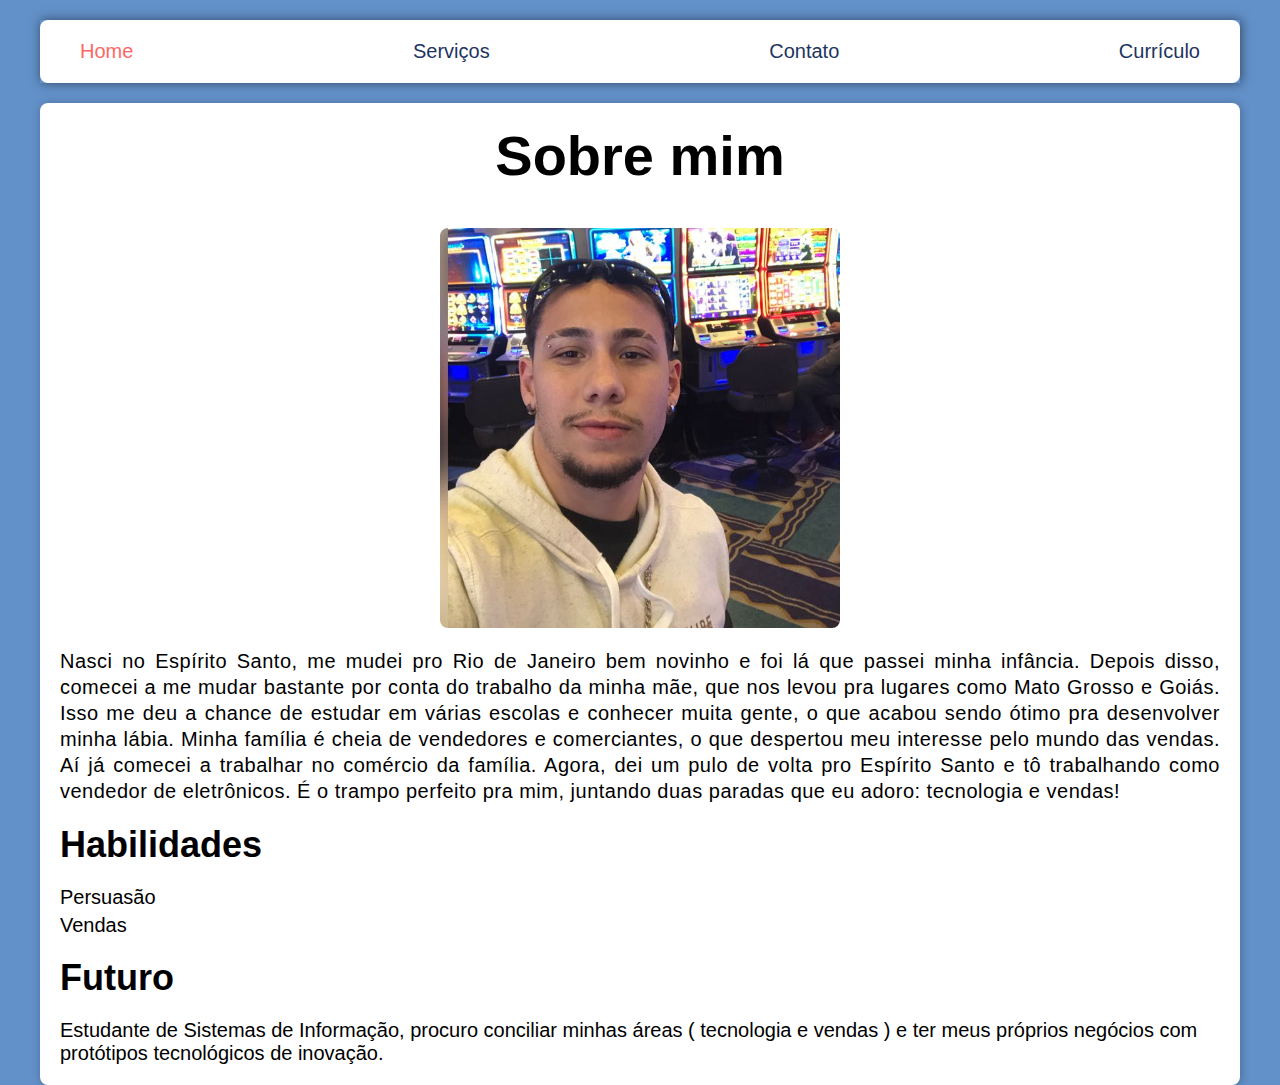
<file: index.html>
<!DOCTYPE html>
<html lang="en">
<head>
    <meta charset="UTF-8">
    <meta name="viewport" content="width=device-width, initial-scale=1.0">
    <link rel="stylesheet" href="css//index.css">
    <title>Document</title>
</head>
<body>
    <div class="navegacao">
        <ul class="links-navegacao">
            <li class="link-navegacao home">
                <a href="index.html">Home</a>
            </li>
            <li class="link-navegacao servicos">
                <a href="servicos.html">Serviços</a>

            </li>
            <li class="link-navegacao contato">
                <a href="contato.html">Contato</a>
            </li>
            <li class="link-navegacao curriculo">
                <a href="curriculo.html">Currículo</a>
            </li>
        </ul>
    </div>

    <div class="conteudo-pagina-home">
        <h1 class="titulo-home">Sobre mim</h1>
        <img src="/arquivos/foto_pessoal.png" alt="">

        <p class="sobre">Nasci no Espírito Santo, me mudei pro Rio de Janeiro bem novinho e foi lá que passei minha infância. Depois disso, comecei a me mudar bastante por conta do trabalho da minha mãe, que nos levou pra lugares como Mato Grosso e Goiás. Isso me deu a chance de estudar em várias escolas e conhecer muita gente, o que acabou sendo ótimo pra desenvolver minha lábia. Minha família é cheia de vendedores e comerciantes, o que despertou meu interesse pelo mundo das vendas. Aí já comecei a trabalhar no comércio da família. Agora, dei um pulo de volta pro Espírito Santo e tô trabalhando como vendedor de eletrônicos. É o trampo perfeito pra mim, juntando duas paradas que eu adoro: tecnologia e vendas!</p>

        <h2 class="titulo-habilidades">Habilidades</h2>
        <ul class="habilidades">
            <li class="habilidade">Persuasão</li>
            <li class="habilidade">Vendas</li>
            <li class="habilidade"></li>
        </ul>

        <h2 class="titulo-futuro">Futuro</h2>
        <p class="futuro">Estudante de Sistemas de Informação, procuro conciliar minhas áreas ( tecnologia e vendas ) e ter meus próprios negócios com protótipos tecnológicos de inovação.</p>
    </div>

    <script src="js/index.js"></script>
</body>
</html>
</file>
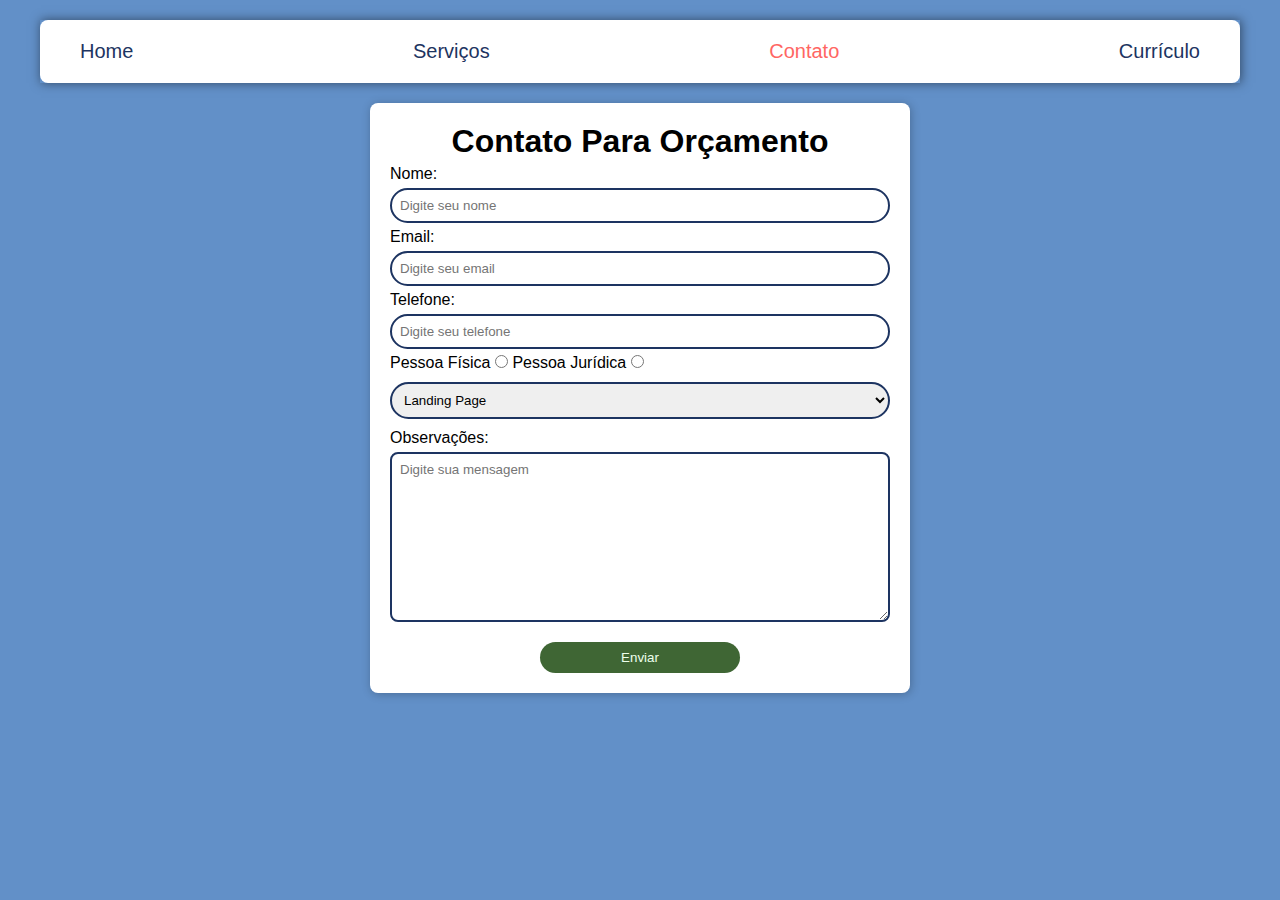
<file: contato.html>
<!DOCTYPE html>
<html lang="en">
<head>
    <meta charset="UTF-8">
    <meta name="viewport" content="width=device-width, initial-scale=1.0">
    <link rel="stylesheet" href="css/index.css">
    <title>Document</title>
</head>
<body>
    <div class="navegacao">
        <ul class="links-navegacao">
            <li class="link-navegacao home">
                <a href="index.html">Home</a>
            </li>
            <li class="link-navegacao servicos">
                <a href="servicos.html">Serviços</a>

            </li>
            <li class="link-navegacao contato">
                <a href="contato.html">Contato</a>
            </li>
            <li class="link-navegacao curriculo">
                <a href="curriculo.html">Currículo</a>
            </li>
        </ul>
    </div>
   
    <div class="conteudo-pagina-contato">
        <h1 class="titulo">Contato Para Orçamento</h1>

        <form class="formulario-contato">
            <label for="nome">Nome:</label>
            <input type="text" name="nome" id="nome" placeholder="Digite seu nome">
            <label for="email">Email:</label>
            <input type="email" name="email" id="email" placeholder="Digite seu email">
            <label for="telefone">Telefone:</label>
            <input type="tel" name="telefone" id="telefone" placeholder="Digite seu telefone">
            <div>
                <label for="CPF">Pessoa Física</label>
                <input type="radio" name="pessoa" id="CPF">
                <label for="PJ">Pessoa Jurídica</label>
                <input type="radio" name="pessoa" id="PJ">
            </div>
            <select name="" id="">
                <option value="lp">Landing Page</option>
                <option value="lp">Site Completo</option>
                <option value="lp">Correção de Bugs</option>
                <option value="lp">Consultoria</option>
            </select>

            <label for="mensagem">Observações:</label>
            <textarea name="mensagem" id="mensagem" cols="30" rows="10" placeholder="Digite sua mensagem"></textarea>

            <button type="submit">Enviar</button>
        </form>
    </div>

    <script src="js/index.js"></script>
</body>

</html>
</file>
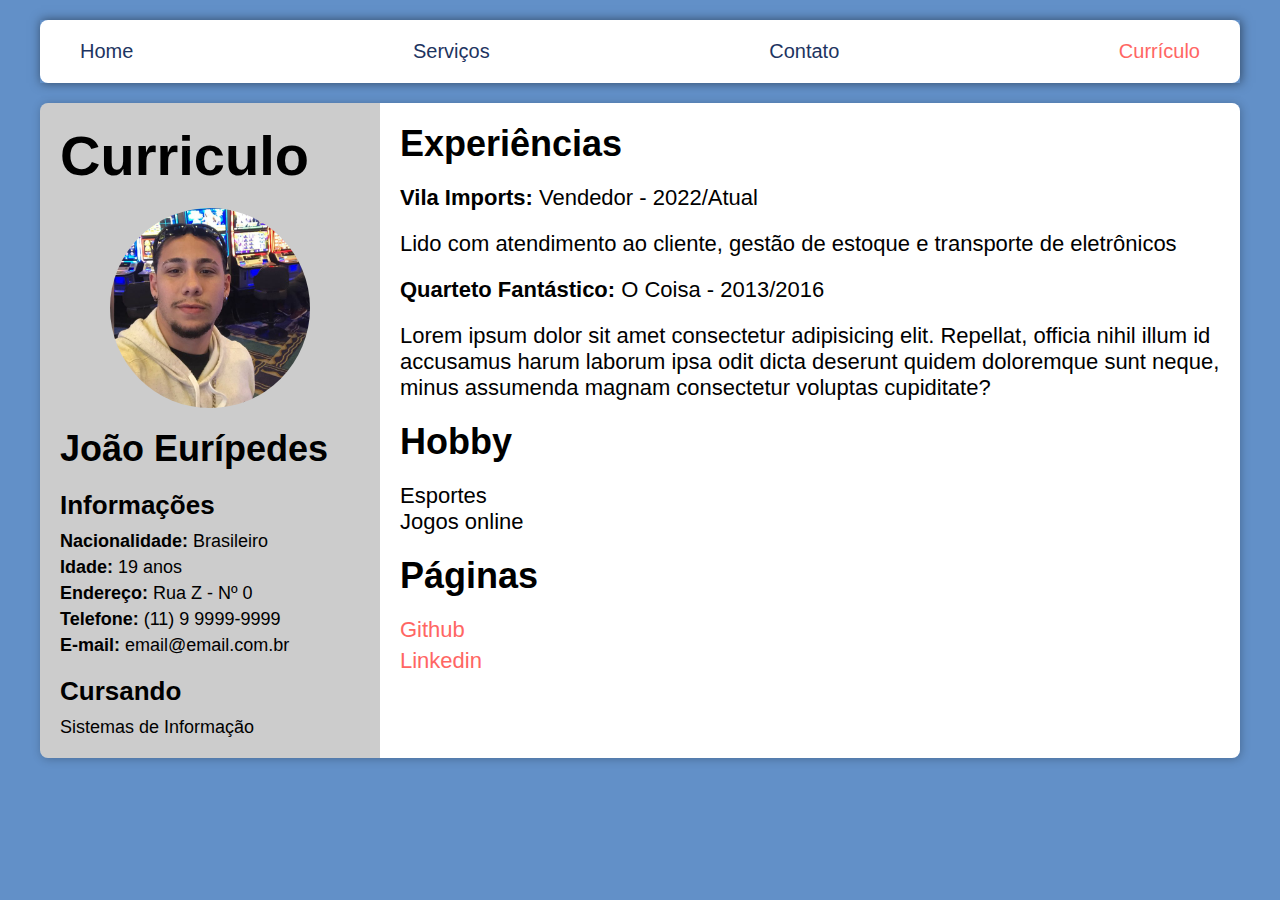
<file: curriculo.html>
<!DOCTYPE html>
<html lang="en">
<head>
    <meta charset="UTF-8">
    <meta name="viewport" content="width=device-width, initial-scale=1.0">
    <title>Currículo</title>
    <link rel="stylesheet" href="css//index.css">
</head>
<body>
    <div class="navegacao">
        <ul class="links-navegacao">
            <li class="link-navegacao home">
                <a href="index.html">Home</a>
            </li>
            <li class="link-navegacao servicos">
                <a href="servicos.html">Serviços</a>

            </li>
            <li class="link-navegacao contato">
                <a href="contato.html">Contato</a>
            </li>
            <li class="link-navegacao curriculo">
                <a href="curriculo.html">Currículo</a>
            </li>
        </ul>
    </div>
    
    <div class="conteudo-pagina">

        <div class="cabeçalho">
            <h1 class="titulo-principal">Curriculo</h1>
            <img src="/arquivos/foto_pessoal.png" alt="foto pessoal">
            <h2 class="subtitulo">João Eurípedes</h2>
    
            <h3 class="titulo-infos-pessoais">Informações</h3>
            <ul class="infos-pessoais">
                <li class="info-pessoal"><b>Nacionalidade:</b> Brasileiro</li>
                <li class="info-pessoal"><b>Idade:</b> 19 anos</li>
                <li class="info-pessoal"><b>Endereço:</b> Rua Z - Nº 0</li>
                <li class="info-pessoal"><b>Telefone:</b> (11) 9 9999-9999</li>
                <li class="info-pessoal"><b>E-mail:</b> email@email.com.br</li>            
            </ul>
            <h3 class="titulo-educacao">Cursando</h3>
            <p class="educacao">Sistemas de Informação</p>
        </div>
        <div class="conteudo">
            <h3 class="titulo-experiencias">Experiências</h3>
            <ul class="experiencias">
                <li class="experiencia">
                    <b>Vila Imports:</b> Vendedor - 2022/Atual
                    <p class="conteudo-experiência">Lido com atendimento ao cliente, gestão de estoque e transporte de eletrônicos</p>
                </li>
                <li class="experiencia">
                    <b>Quarteto Fantástico: </b> O Coisa - 2013/2016
                    <p class="conteudo-experiência">
                        Lorem ipsum dolor sit amet consectetur adipisicing elit. Repellat, officia nihil illum id accusamus harum laborum ipsa odit dicta deserunt quidem doloremque sunt neque, minus assumenda magnam consectetur voluptas cupiditate?
                    </p>
                </li>
            </ul>
            <h3 class="titulo-hobby">Hobby</h3>
            <ul class="hobbies">
                <li class="hobby">
                    Esportes
                </li>
                <li class="hobby">Jogos online</li>
            </ul>
            <h3 class="titulo-links">Páginas</h3>
            <ul class="links">
                <li class="link">
                    <a href="https://github.com/Joao-Euripedes">Github</a>
                </li>
                <li class="link">
                    <a href="https://br.linkedin.com/">Linkedin</a>
                </li>
            </ul>
        </div>

    </div>
    <script src="js/index.js"></script>
</body>
</html>
</file>
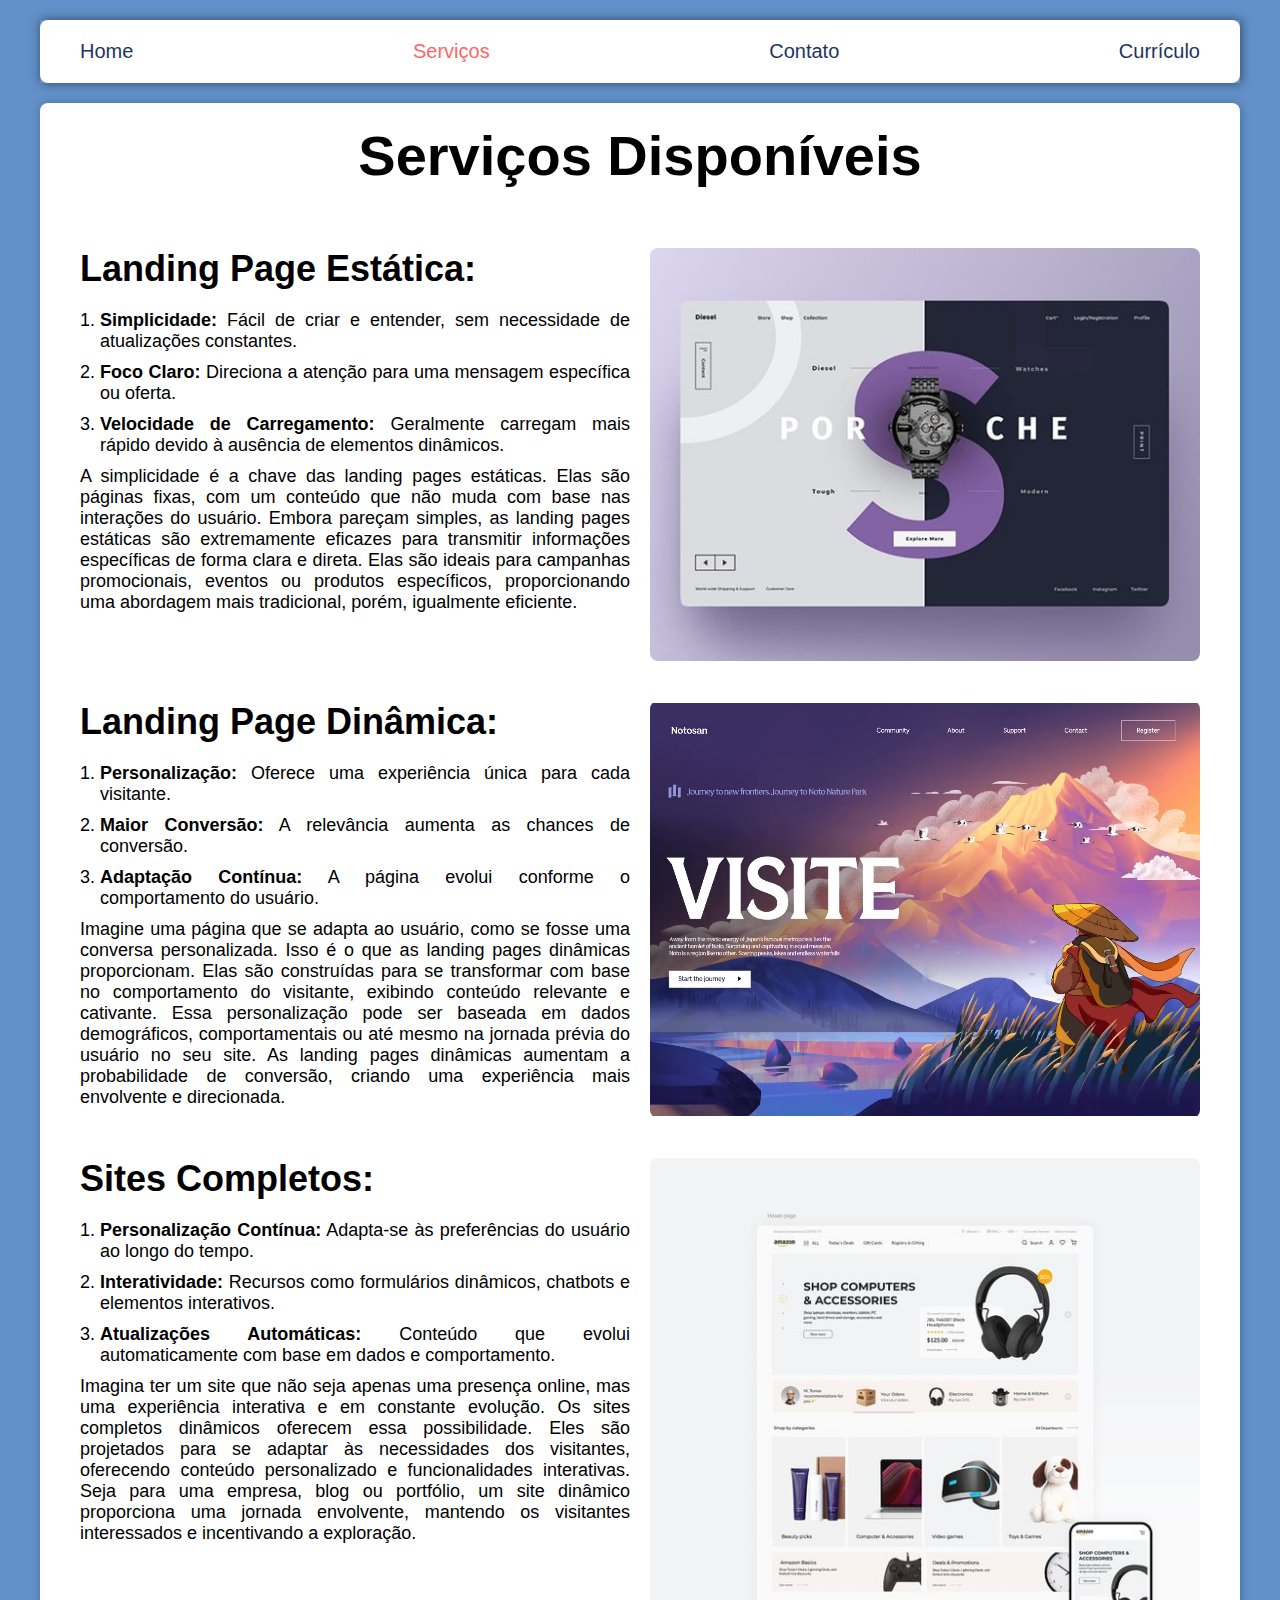
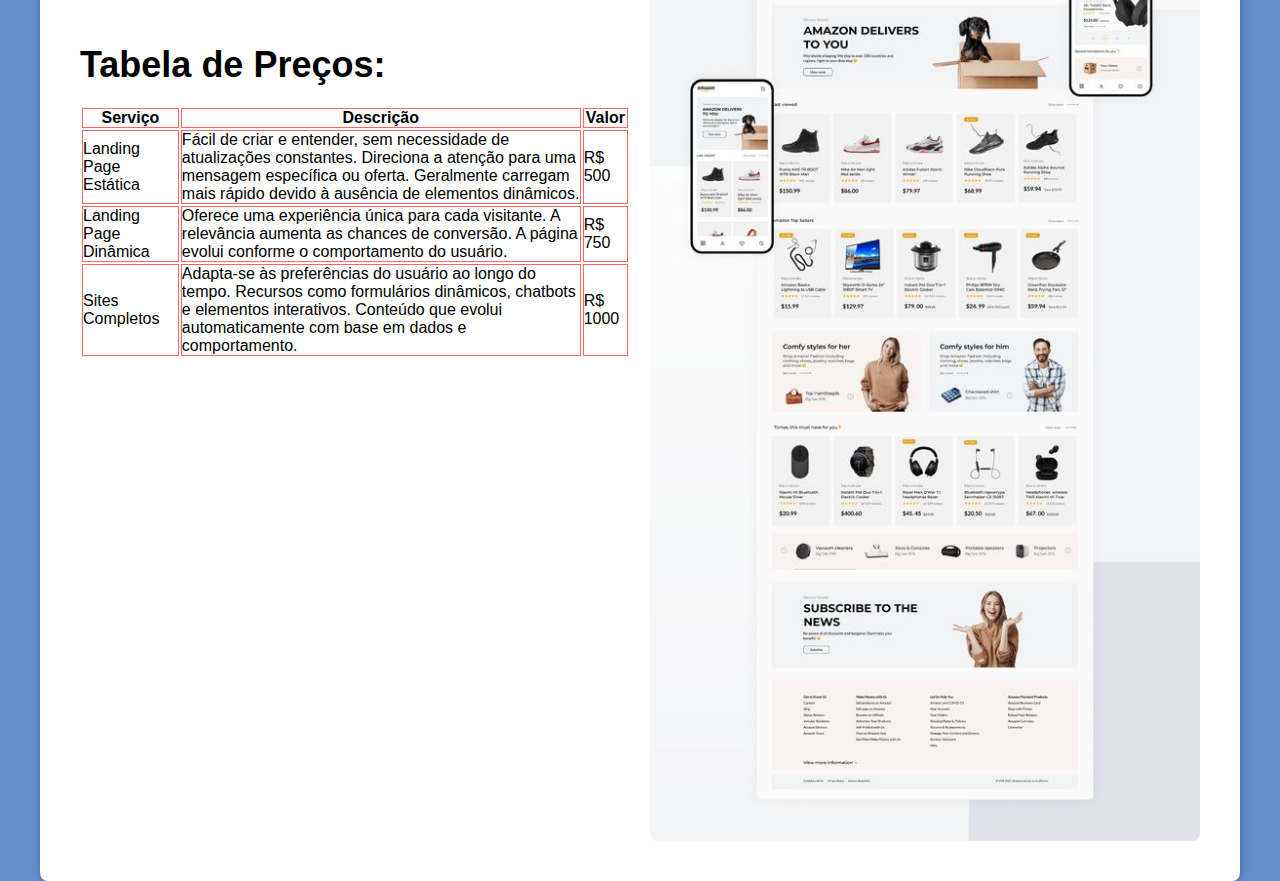
<file: servicos.html>
<!DOCTYPE html>
<html lang="en">
<head>
    <meta charset="UTF-8">
    <meta name="viewport" content="width=device-width, initial-scale=1.0">
    <link rel="stylesheet" href="css//index.css">
    <title>Document</title>
</head>
<body>    
    <div class="navegacao">
        <ul class="links-navegacao">
            <li class="link-navegacao home">
                <a href="index.html">Home</a>
            </li>
            <li class="link-navegacao servicos">
                <a href="servicos.html">Serviços</a>

            </li>
            <li class="link-navegacao contato">
                <a href="contato.html">Contato</a>
            </li>
            <li class="link-navegacao curriculo">
                <a href="curriculo.html">Currículo</a>
            </li>
        </ul>
    </div>
    
    <div class="conteudo-pagina-servicos">
        <h1 class="titulo-servicos">Serviços Disponíveis</h1>

        <div class="servico">
            <div>
                <h2 class="titulo-landing">Landing Page Estática:</h2>
                <div class="descricao-landing">
                    <ol>
                        <li><b>Simplicidade:</b> Fácil de criar e entender, sem necessidade de atualizações constantes.</li>
                        <li><b>Foco Claro:</b> Direciona a atenção para uma mensagem específica ou oferta.</li>
                        <li><b>Velocidade de Carregamento:</b> Geralmente carregam mais rápido devido à ausência de elementos dinâmicos.</li>
                    </ol>

                    <p>A simplicidade é a chave das landing pages estáticas. Elas são páginas fixas, com um conteúdo que não muda com base nas interações do usuário. Embora pareçam simples, as landing pages estáticas são extremamente eficazes para transmitir informações específicas de forma clara e direta. Elas são ideais para campanhas promocionais, eventos ou produtos específicos, proporcionando uma abordagem mais tradicional, porém, igualmente eficiente.</p>
                </div>
            </div>
            <img src="arquivos/LP-estatica.jpg" alt="">
        </div>

        <div class="servico">
            <div>
                <h2 class="titulo-landing">Landing Page Dinâmica:</h2>
                <div class="descricao-landing">
                    <ol>
                        <li><b>Personalização:</b> Oferece uma experiência única para cada visitante.</li>
                        <li><b>Maior Conversão:</b> A relevância aumenta as chances de conversão.</li>
                        <li><b>Adaptação Contínua:</b> A página evolui conforme o comportamento do usuário.</li>
                    </ol>

                    <p>Imagine uma página que se adapta ao usuário, como se fosse uma conversa personalizada. Isso é o que as landing pages dinâmicas proporcionam. Elas são construídas para se transformar com base no comportamento do visitante, exibindo conteúdo relevante e cativante. Essa personalização pode ser baseada em dados demográficos, comportamentais ou até mesmo na jornada prévia do usuário no seu site. As landing pages dinâmicas aumentam a probabilidade de conversão, criando uma experiência mais envolvente e direcionada.</p>
                </div>
            </div>
            <video src="/arquivos/lp_dinâmica.mp4" autoplay muted loop></video>
        </div>     

        <div class="servico">
            <div>
                <h2 class="titulo-landing">Sites Completos:</h2>
                <div class="descricao-landing">
                    <ol>
                        <li><b>Personalização Contínua:</b> Adapta-se às preferências do usuário ao longo do tempo.</li>
                        <li><b>Interatividade:</b> Recursos como formulários dinâmicos, chatbots e elementos interativos.</li>
                        <li><b>Atualizações Automáticas:</b> Conteúdo que evolui automaticamente com base em dados e comportamento.</li>
                    </ol>

                    <p>Imagina ter um site que não seja apenas uma presença online, mas uma experiência interativa e em constante evolução. Os sites completos dinâmicos oferecem essa possibilidade. Eles são projetados para se adaptar às necessidades dos visitantes, oferecendo conteúdo personalizado e funcionalidades interativas. Seja para uma empresa, blog ou portfólio, um site dinâmico proporciona uma jornada envolvente, mantendo os visitantes interessados e incentivando a exploração.</p>
                </div>

                <h2 class="titulo-tabela">Tabela de Preços:</h2>

                <table class="tabela-servicos">
                    <tr>
                        <th>Serviço</th>
                        <th>Descrição</th>
                        <th>Valor</th>
                    </tr>
                    <tr>
                        <td>Landing Page Estática</td>
                        <td>
                            Fácil de criar e entender, sem necessidade de atualizações constantes.
                            Direciona a atenção para uma mensagem específica ou oferta.
                            Geralmente carregam mais rápido devido à ausência de elementos dinâmicos.
                        </td>
                        <td>R$ 500</td>
                    </tr>
                    <tr>
                        <td>Landing Page Dinâmica</td>
                        <td>
                            Oferece uma experiência única para cada visitante.
                            A relevância aumenta as chances de conversão.
                            A página evolui conforme o comportamento do usuário.
                        </td>
                        <td>R$ 750</td>
                    </tr>
                    <tr>
                        <td>Sites Completos</td>
                        <td>
                            Adapta-se às preferências do usuário ao longo do tempo.
                            Recursos como formulários dinâmicos, chatbots e elementos interativos.
                            Conteúdo que evolui automaticamente com base em dados e comportamento.
                        </td>
                        <td>R$ 1000</td>
                    </tr>
                </table>

            </div>
            <img src="arquivos/site-completo.jpg" alt="">
        </div>    
        
        
    </div>
    <script src="js/index.js"></script>
</body>
</html>
</file>
<file: css/index.css>
* {
    margin: 0px;
    padding: 0px;
    font-family: 'Gill Sans', 'Gill Sans MT', Calibri, 'Trebuchet MS', sans-serif;
}

body {
    max-width: 1200px;
    margin: 0 auto;
    background-color: #6290C8;
}

a {
    text-decoration: none;
    color: #1D3461;
}

.navegacao {
    box-shadow: 1px 0px 10px #00000080;
    position: sticky;
    top: 20px;
    margin: 20px 0px;
    overflow: hidden;
}

.navegacao .links-navegacao {
    list-style: none;
    border-radius: 8px;
    padding: 20px 40px;
    background-color: #ffffff;
    display: flex;
    justify-content: space-between;
    font-size: 20px;
}

.conteudo-pagina {
    display: flex;
    border-radius: 8px;
    overflow: hidden;
    box-shadow: 1px 1px 10px #00000040;
}

/* CURRICULO */

.link a,
.link {
    margin: 5px 0px;
    color: #FF6663;
}

.cabeçalho {
    width: 300px;
    padding: 20px;
    background-color: #cccccc;
}

.cabeçalho .titulo-principal {
    margin-bottom: 10px;
    font-size: 56px;
}

.cabeçalho img {
    width: 200px;
    height: 200px;
    border-radius: 50%;
    margin: 20px auto;
    display: block;
}

.cabeçalho .subtitulo {
    font-size: 36px;
    margin-bottom: 20px;
}

.cabeçalho .titulo-infos-pessoais {
    font-size: 26px;
    margin-bottom: 10px;
}

.cabeçalho .infos-pessoais {
    list-style: none;
    margin-bottom: 20px;
}

.cabeçalho .info-pessoal {
    font-size: 18px;
    margin: 5px 0px;
}

.cabeçalho .titulo-educacao {
    font-size: 26px;
    margin-bottom: 10px;
}

.cabeçalho .educacao {
    font-size: 18px;
}

.conteudo {
    flex: 1;
    padding: 20px;
    background-color: #ffffff;
}

.conteudo .titulo-experiencias {
    font-size: 36px;
    margin-bottom: 20px;
}

.conteudo .experiencias {
    list-style: none;
    margin-bottom: 20px;
    font-size: 22px;
}

.conteudo-experiência {
    margin: 20px 0px;
}

.conteudo .titulo-hobby {
    font-size: 36px;
    margin-bottom: 20px;
}


.conteudo .hobbies {
    list-style: none;
    margin-bottom: 20px;
    font-size: 22px;
}

.conteudo .sobre {
    font-size: 20px;
    margin-bottom: 20px;
    letter-spacing: 0.5px;
    line-height: 1.3;
    text-align: justify;
}

.conteudo .titulo-links {
    font-size: 36px;
    margin-bottom: 20px;
}

.conteudo .links {
    list-style: none;
    margin-bottom: 20px;
    font-size: 22px;
}

/* CONTATO */

.conteudo-pagina-contato {
    background-color: #ffffff;
    border-radius: 8px;
    overflow: hidden;
    padding: 20px;
    max-width: 500px;
    margin: 0 auto;
    box-shadow: 1px 1px 10px #00000040;
}

.conteudo-pagina-contato .titulo {
    text-align: center;
}

.conteudo-pagina-contato form radio,
.conteudo-pagina-contato form select,
.conteudo-pagina-contato form label {
    display: inline-block;
    margin: 5px 0px;
}

.conteudo-pagina-contato form textarea {
    border-radius: 8px;
    border: 2px solid #1D3461;
    padding: 8px;
}

.conteudo-pagina-contato form select,
.conteudo-pagina-contato form input {
    border-radius: 50px;
    border: 2px solid #1D3461;
    padding: 8px;
}

.conteudo-pagina-contato form {
    display: flex;
    flex-direction: column;
    max-width: 500px;
    margin: 0 auto;
}

.conteudo-pagina-contato form button {
    background-color: #3F6634;
    border: none;
    color: #EDFFEC;
    padding: 8px 16px;
    width: 200px;
    text-align: center;
    margin: 20px auto 0px;
    display: inline-block;
    border-radius: 50px;
    cursor: pointer;

}

.conteudo-pagina-contato form button:hover {
    opacity: 0.8;
}

/* SERVICOS */

.conteudo-pagina-servicos {
    background-color: #ffffff;
    border-radius: 8px;
    overflow: hidden;
    padding: 20px;
    margin: 0 auto;
    box-shadow: 1px 1px 10px #00000040;
}

.conteudo-pagina-servicos .titulo-servicos {
    text-align: center;
    margin-bottom: 40px;
    font-size: 56px;
}

.conteudo-pagina-servicos .servico {
    display: flex;
    max-width: 100%;
    padding: 20px;
    gap: 20px;
}

.conteudo-pagina-servicos .servico>div {
    flex: 1;
}

.conteudo-pagina-servicos video,
.conteudo-pagina-servicos img {
    width: 400px;
    height: auto;
    flex: 1;
    border-radius: 8px;
}

.conteudo-pagina-servicos .titulo-landing {
    font-size: 36px;
    margin-bottom: 20px;
}

.conteudo-pagina-servicos .descricao-landing {
    text-align: justify;
}

.conteudo-pagina-servicos .descricao-landing ol {
    padding-left: 20px;
}

.conteudo-pagina-servicos .descricao-landing p,
.conteudo-pagina-servicos .descricao-landing li {
    margin: 10px 0px;
    font-size: 18px;
}

.titulo-tabela {
    margin-top: 100px;
    margin-bottom: 20px;
    font-size: 36px;
}

.tabela-servicos * {
    border: 1px solid #FF6663;
}

/* HOME */

.conteudo-pagina-home {
    background-color: #ffffff;
    border-radius: 8px;
    overflow: hidden;
    padding: 20px;
    margin: 0 auto;
    box-shadow: 1px 1px 10px #00000040;
}

.conteudo-pagina-home img {
    width: 400px;
    height: auto;
    border-radius: 8px;
    margin: 20px auto;
    display: block;
}

.titulo-home {
    text-align: center;
    margin-bottom: 40px;
    font-size: 56px;
}

.sobre {
    font-size: 20px;
    margin-bottom: 20px;
    letter-spacing: 0.5px;
    line-height: 1.3;
    text-align: justify;
}

.atual *,
.atual {
    color: #FF6663;
}

.titulo-habilidades {
    font-size: 36px;
    margin-bottom: 20px;
}

.habilidades {
    list-style: none;
}

.habilidade {
    margin: 5px 0px;
    font-size: 20px;
}

.titulo-futuro {
    font-size: 36px;
    margin: 20px 0px;
}

.futuro {
    font-size: 20px;
}

@media screen and (max-width: 800px) {

    .conteudo-pagina {
        flex-direction: column;
    }

    .cabeçalho {
        width: 100%;
    }

    .servico {
        flex-direction: column;
    }
}
</file>
